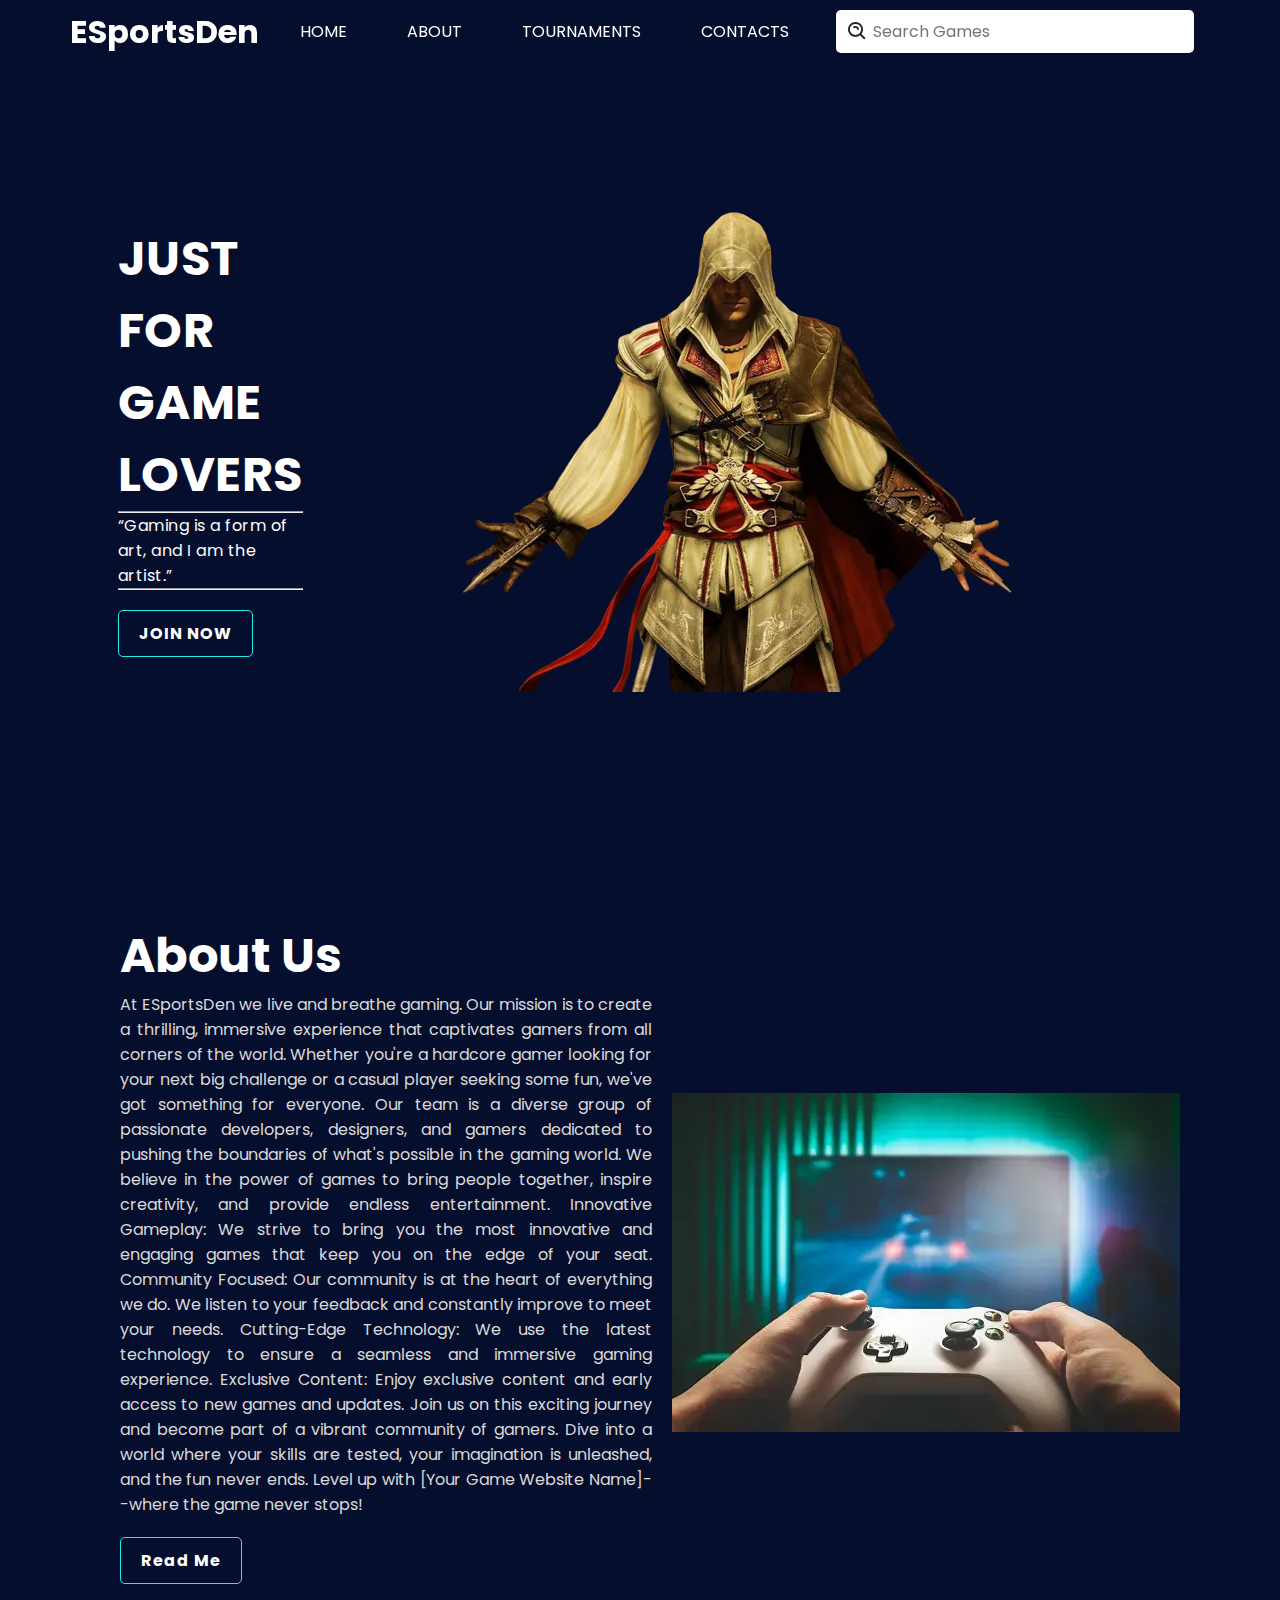
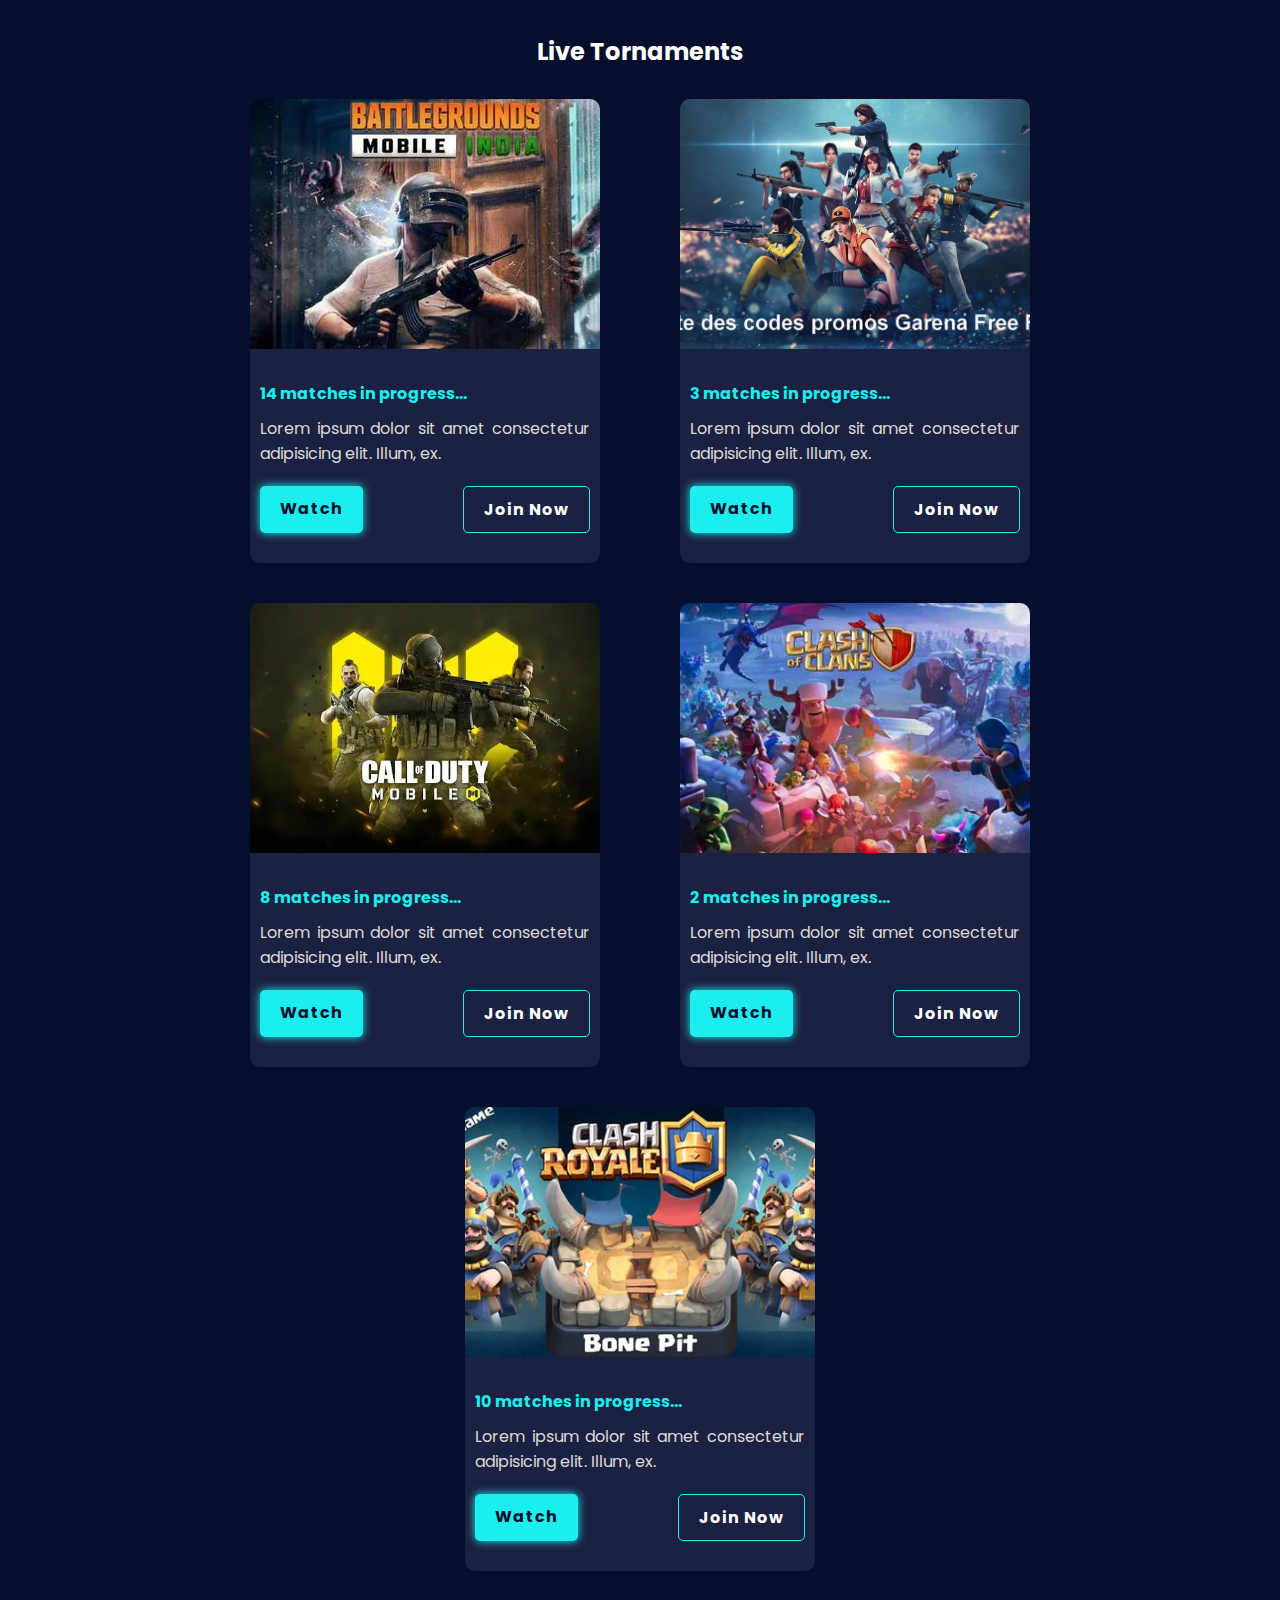
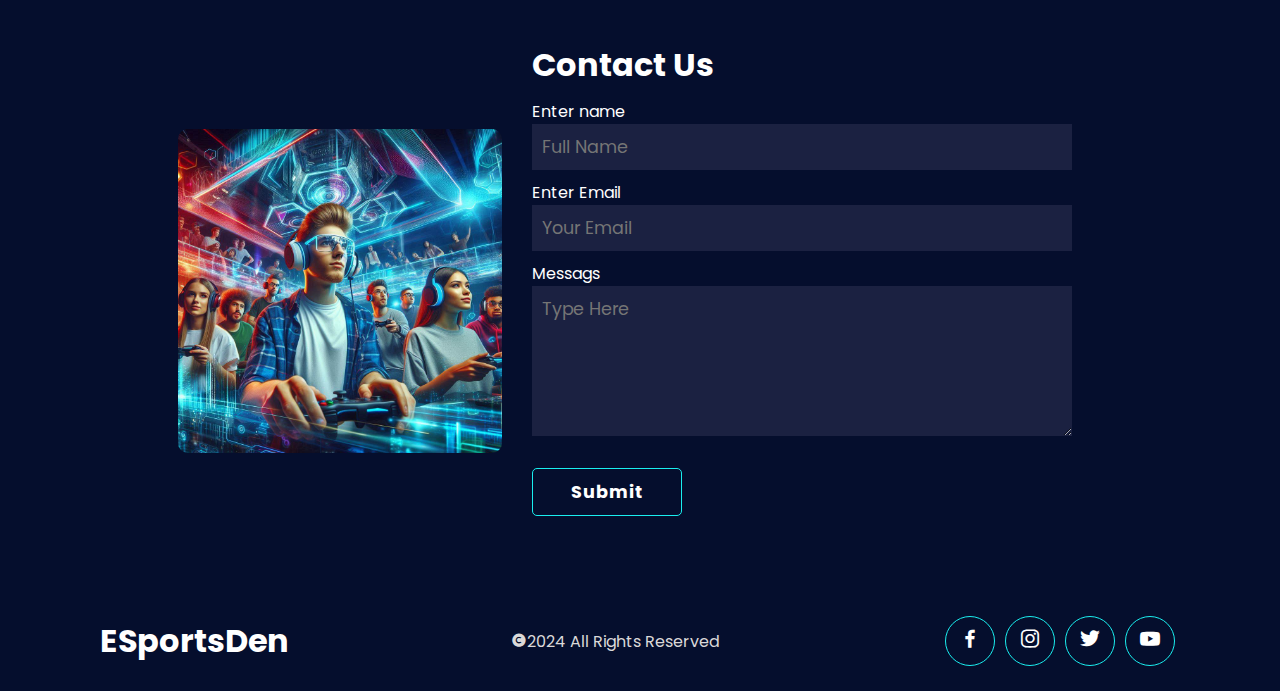
<file: index.html>
<!DOCTYPE html>
<html lang="en">
<head>
    <meta charset="UTF-8">
    <meta name="viewport" content="width=device-width, initial-scale=1.0">
    <title>ESportsDen</title>
    <link rel="stylesheet" href="style.css">
    <link href='https://unpkg.com/boxicons@2.1.4/css/boxicons.min.css' rel='stylesheet'>

</head>
<body>
    <header>
        <a href="#" class="logo">ESportsDen</a>
        <ul class="nav">
            <li><a href="#home">HOME</a></li>
            <li><a href="#about">ABOUT</a></li>
           
            <li><a href="#tournaments">TOURNAMENTS</a></li>
            <li><a href="#contact">CONTACTS</a></li>

        </ul>
        <div class="action" >
            <div class="searchBox">
                <a href="#"><i class='bx bx-search-alt'></i></a>
                <input type="text" placeholder="Search Games">
            </div>
        </div>
        <div class="toggleMenu" onclick="toggleMenu();"></div>
    </header>
    <div class="banner" id="home">
        <div class="bg">
            <div class="content" >
                <h2> JUST FOR<br> GAME LOVERS</h2><hr>
                <p>“Gaming is a form of art, and I am the artist.”</p><hr>
                <a href="#" class="btn">JOIN NOW</a>
            </div>
            <img src="maaaa.png">
            

        </div>
        
            
        </div>
        <div class="about" id="about">
            <div class="contentBx">
                <h2>About Us</h2>
                <p>At ESportsDen we live and breathe gaming. Our mission is to create a thrilling, immersive experience that captivates gamers from all corners of the world. Whether you're a hardcore gamer looking for your next big challenge or a casual player seeking some fun, we've got something for everyone.

                Our team is a diverse group of passionate developers, designers, and gamers dedicated to pushing the boundaries of what's possible in the gaming world. We believe in the power of games to bring people together, inspire creativity, and provide endless entertainment.

                Innovative Gameplay: We strive to bring you the most innovative and engaging games that keep you on the edge of your seat.
                Community Focused: Our community is at the heart of everything we do. We listen to your feedback and constantly improve to meet your needs.
                Cutting-Edge Technology: We use the latest technology to ensure a seamless and immersive gaming experience.
                Exclusive Content: Enjoy exclusive content and early access to new games and updates.
                Join us on this exciting journey and become part of a vibrant community of gamers. Dive into a world where your skills are tested, your imagination is unleashed, and the fun never ends.
                    
                Level up with [Your Game Website Name]--where the game never stops!</p>
                <a href="#">Read Me</a>

            </div>
            <img src="video">
    </div>

    <div class="tournaments" id="tournaments">
        <h2>Live Tornaments</h2>
        <div class="boxbx">
            <div class="box">
                <img src="ppppa.jpg" >
                <div class="content">
                    <h4><span>14 matches in progress...</span></h4>
                    <p>Lorem ipsum dolor sit amet consectetur adipisicing elit. Illum, ex.
                    </p>
                    <div class="btn">
                        <a href="#" class="watch">Watch</a>
                        <a href="#" class="join">Join Now</a>
                    </div>
                </div>
             </div>
             <div class="box">
                <img src="ff" >
                <div class="content">
                    <h4><span>3 matches in progress...</span></h4>
                    <p>Lorem ipsum dolor sit amet consectetur adipisicing elit. Illum, ex.
                    </p>
                    <div class="btn">
                        <a href="#" class="watch">Watch</a>
                        <a href="#" class="join">Join Now</a>
                    </div>
                </div>
             </div>
             <div class="box">
                <img src="cod.webp" >
                <div class="content">
                    <h4><span>8 matches in progress...</span></h4>
                    <p>Lorem ipsum dolor sit amet consectetur adipisicing elit. Illum, ex.
                    </p>
                    <div class="btn">
                        <a href="#" class="watch">Watch</a>
                        <a href="#" class="join">Join Now</a>
                    </div>
                </div>
             </div>
             <div class="box">
                <img src="coc.webp" >
                <div class="content">
                    <h4><span>2 matches in progress...</span></h4>
                    <p>Lorem ipsum dolor sit amet consectetur adipisicing elit. Illum, ex.
                    </p>
                    <div class="btn">
                        <a href="#" class="watch">Watch</a>
                        <a href="#" class="join">Join Now</a>
                    </div>
                </div>
             </div>
             <div class="box">
                <img src="clash.webp" >
                <div class="content">
                    <h4><span>10 matches in progress...</span></h4>
                    <p>Lorem ipsum dolor sit amet consectetur adipisicing elit. Illum, ex.
                    </p>
                    <div class="btn">
                        <a href="#" class="watch">Watch</a>
                        <a href="#" class="join">Join Now</a>
                    </div>
                </div>
             </div>

        </div>
    </div>

    <div class="contact" id="contact">
        <img src="contact.jpg" >
        <div class="form">
            <h1>Contact Us</h1>
            <div class="inputBx">
                <p>Enter name</p>
                <input type="text" placeholder="Full Name">
            </div>
            <div class="inputBx">
                <p>Enter Email</p>
                <input type="text" placeholder="Your Email">
            </div>
            <div class="inputBx">
                <p>Messags</p>
                <textarea placeholder="Type Here"></textarea>
            </div>
            <div class="inputBx">
                <input type="submit" name="Submit">
            </div>
        </div>
    </div>

    <footer>
        <div class="info">
            <a href="#" class="logo">ESportsDen</a>
            <p><i class='bx bxs-copyright'></i>2024 All Rights Reserved</p>
            <ul>
                <li><a href="#"><i class='bx bxl-facebook' ></i></a></li>
                <li><a href="#"><i class='bx bxl-instagram' ></i></a></li>
                <li><a href="#"><i class='bx bxl-twitter' ></i></a></li>
                <li><a href="#"><i class='bx bxl-youtube' ></i></a></li>
            </ul>
        </div>
    </footer>

   
   
    <script>

        window.addEventListener('scroll',function(){
            var header = document.querySelector('header');
            header.classList.toggle('sticky',window.scrollY > 0);
        });

        function toggleMenu(){
        const toggleMenu=document.querySelector('.toggleMenu');
        const nav=document.querySelector('.nav');
        toggleMenu.classList.toggle('active')
        nav.classList.toggle('active')
    }
    </script>
</body>
</html>
</file>
<file: style.css>
@import url("https://fonts.googleapis.com/css2?family=Poppins&display=swap");
*{
    margin: 0;
    padding: 0;
    box-sizing: border-box;
    font-family: 'Poppins',sans-serif;
    scroll-behavior: smooth;
}
body{
    background: #050e2d;
}
::-webkit-scrollbar{
    width: 12px;
}
::-webkit-scrollbar-thumb{
    background: #1aeeef;
    border-radius: 6px;
}
header{
    position: fixed;
    top: 0%;
    left: 0%;
    width: 100%;
    padding: 5px 70px;
    display: flex;
    justify-content: space-between;
    align-items: center;
   
    transition: 0.5s;
    z-index: 1000;
}
header.sticky{
    background: #1b2141;
    box-shadow: 0 5px 10px rgba(0, 0, 0, 0.1);
}
header .logo{
    position: relative;
    color: #fff;
    text-decoration: none;
    font-size: 2em;
    font-weight: 700;
}
header .nav{
    display: flex;
    justify-content: center;
    align-items: center;

}
header ul li{
    list-style: none;
    margin: 10px;
}
header ul li a{
    color: #fff;
    text-decoration: none;
    padding: 10px 20px;
    border-radius: 5px;

}
header ul li a:hover{
    background: #1aeeef;
    color:#050e2d;
    box-shadow: 0 0 10px #1aeeef;
}
header .action .searchBox{
    padding: 5px;
    margin: 5px;
    display: flex;
    justify-content: center;
    align-items: center;
    background: #fff;
    border-radius: 5px;
}
header .action .searchBox i{
    font-size: 1.4em;
    margin: 5px;
    color: #222;

}
header .action .searchBox input{
    outline: none;
    border: none;
    font-size: 1em;
    color: #222;

}

.banner{
    
    position: relative;
    width: 100%;
    min-height:100vh;
    padding: 0 100px;
    display:flex;
    justify-content: center;
    align-items: center;
}
.banner .bg{
    
    position: relative;
    width: 100%;
    min-height:100vh;
    padding: 0 100px;
    display:flex;
    justify-content: center;
    align-items: center;
}
.banner .bg .content{
    width: 30%;
    height: 70%;
    

}
.banner .bg .content h2{
    font-size: 3em;
    color: #fff;
    letter-spacing: 0.5px;
}
.banner .bg .content p{
    
    display: flex;
    font-size: 1em;
    color: #fff;
    letter-spacing: 0.5px;
}

.banner .bg .content a{
    display: inline-block;
    padding: 10px 20px;
    margin: 20px 0;
    border: 1px solid #1aeeef;
    text-decoration: none;
    font-weight: 700;
    border-radius:  5px;
    color: #fff;
    letter-spacing: 1px;
}
.banner .bg .content a:hover{
    background: #1aeeef;
    border: none;
    color: #050e2d;
    box-shadow: 0 0 10px #1aeeef;
}
.banner .bg img{
    width:1200px;
}
.about{
    position: relative;
    width: 100%;
    min-height: 75vh;
    padding: 0 100px;
    display: flex;
    justify-content: space-between;
    align-items: center;
}
.about .contentBx{
    width: 50%;
    margin: 20px;
}
.about .contentBx h2{
    font-size: 3em;
    font-weight: 700;
    color:#fff;

}
.about .contentBx p{
    max-width: 600px;
    text-align: justify;
    color: #dbd9d9;
}
.about .contentBx a{
    display: inline-block;
    padding: 10px 20px;
    margin: 20px 0;
    border: 1px solid #1aeeef;
    text-decoration: none;
    font-weight: 700;
    border-radius:  5px;
    color: #fff;
    letter-spacing: 1px;
}
.about .contentBx a:hover{
    background: #1aeeef;
    border: none;
    color: #050e2d;
    box-shadow: 0 0 10px #1aeeef;
}

.tournaments{
    padding: 0px 10px;
    width: 100%;
    min-height: 100vh;
    display: flex;
    flex-direction: column;
    justify-content: center;
    align-items:center ;
}
.tournaments h2{
    color: #fff;
    margin: 10px 0;
}
.tournaments .boxbx{
    width: 100%;
    min-height: 100%;
    display: flex;
    flex-wrap: wrap;
    justify-content: center;
    align-items:center ;

}
.tournaments .boxbx .box{
    width: 350px;
   
    border-radius: 10px;
    margin: 20px 40px;
    background: #1b2141;
    overflow: hidden;
}
.tournaments .boxbx .box img{
    width: 100%;
    height: 250px;
    object-fit: cover;
}
.tournaments .boxbx .box .content{
    padding: 10px;
}
.tournaments .boxbx .box .content h4{
    color: #fff;
    margin-top: 15px;

}
.tournaments .boxbx .box .content h4 span{
    color: #1aeeef;
}
.tournaments .boxbx .box .content p{
    text-align: justify;
    color: #dbd9d9;
    margin-top: 10px;
}
.tournaments .boxbx .box .content .btn{
    display: flex;
    justify-content: space-between;

}
.tournaments .boxbx .box .content .watch{
    display: inline-block;
    padding: 10px 20px;
    margin: 20px 0;
    background: #1aeeef;
    text-decoration: none;
    font-weight: 700;
    border-radius: 5px;
    color: #050e2d;
    letter-spacing: 1px;
    box-shadow: 0 0 10px #1aeeef;
}
.tournaments .boxbx .box .content .watch:hover{
   
    border: 1px solid #1aeeef;
    color: #fff;
    background: none;
    box-shadow: none;
}
.tournaments .boxbx .box .content .join{
    display: inline-block;
    padding: 10px 20px;
    margin: 20px 0;
    border: 1px solid #1aeeef;
    text-decoration: none;
    font-weight: 700;
    border-radius: 5px;
    color: #fff;
    letter-spacing: 1px;
}
.tournaments .boxbx .box .content .join:hover{
    background: #1aeeef;
    border: none;
    color: #050e2d;
    box-shadow: 0 0 10px #1aeeef;
}
.contact{
    padding: 20px 100px;
    width: 100%;
    min-height: 50vh;
    display: flex;
    justify-content: center;
    align-items: center;
}
.contact img{
    height: 60%;
    width: 30%;
    object-fit: cover;
    border-radius: 10px;
}
.contact .form{
    width: 50%;
    margin: 30px;

}
.contact .form h1{
    color: #fff;
}
.contact .form .inputBx{
    margin: 10px 0;

}
.contact .form .inputBx p{
    color: #fff;

}
.contact .form .inputBx input,
.contact .form .inputBx textarea{
    border: none;
    outline: none;
    padding: 10px;
    width: 100%;
    color: #fff;
    background: #1b2141;
    min-height: 15px ;
    font-size: 1.1em;
}
.contact .form .inputBx textarea{
    height: 150px;

}
.contact .form .inputBx input[type="submit"]{
    display: inline-block;
    padding: 10px 20px;
    margin: 15px 0 ;
    outline: none;
    background: transparent;
    border: 1px solid #1aeeef;
    text-decoration: none;
    font-weight: 700;
    width: 150px;
    border-radius: 5px;
    color: #fff;
    letter-spacing: 1px;


}
.contact .form .inputBx input[type="submit"]:hover{
    background: #1aeeef;
    border: none;
    color: #050e2d;
    box-shadow: 0 0 10px #1aeeef;
}
footer{
    padding: 10px 100px;

}
footer .info{
    display: flex;
    justify-content: space-between;
    align-items: center;

}
footer .info .logo{
    position: relative;
    color: #fff;
    text-decoration: none;
    font-size: 2em;
    font-weight:700 ;

}
footer .info p{
    color: #dbd9d9;

}
footer .info ul{
    margin: 10px 0;
    display: flex;
    justify-content: center;
    align-self:center;
}
footer .info ul li{
    list-style: none;
    height: 50px;
    width: 50px;
    margin: 5px;
    border-radius: 50%;
    display: flex;
    justify-content: center;
    align-items: center;
    border: 1px solid #1aeeef;
}
footer .info ul li:hover{
    border: none;
    background: #1aeeef;
    box-shadow: 0 0 10px #1aeeef;
}
footer .info ul li a i{
    font-size: 1.5em;
    color: #fff;
}
footer .info ul li a i:hover{
    color: #050e2d;

}
@media(max-width:991px)
{
    header
    {
        padding: 15px 40px;

    }
    header .nav{
        position: fixed;
        top: 0;
        left: 0;
        right: 0;
        bottom: 0;
        background: #1b2141;
        display: none;
        justify-content: center;
        align-items: center;
        flex-direction: column;
        z-index: 1000;

    }
    header .nav.active{
        display: flex;
    }
    
    header .nav li{
        margin: 20px 0;
    }
    header .nav li a{
        font-size: 24px;
        margin: 10px 0;

    }
    .toggleMenu{
        position: relative;
        width: 303px;
        height: 30px;
        background: url();
        background-position: center;
        background-size: 30px;
        background-repeat: no-repeat;
        cursor: pointer;
        z-index: 1001;
    }
    .toggleMenu{
        position: relative;
        width: 30px;
        height: 30px;
        background: url(mannnnnnnnnn.webp);
        background-position: center;
        background-size: 30px;
        background-repeat: no-repeat;
        cursor: pointer;
        z-index: 1001;
    }
    .toggleMenu.active{
        background: url(x-mark-xxl.webp);
        background-position: center;
        background-size: 30px;
        background-repeat: no-repeat;
    }


    .banner .bg img{
        position: absolute;
    }
    .banner .bg .content {
        width: 100%;
        height: 70%;
        background: rgb(27 33 65 / 50%);
        padding: 20px;
        z-index: 1;
        border-radius: 10px;
    }
    .about{
        flex-direction: column;
    }
    .about .contentBx {
        width: 100%;
    }
    .contact{
        flex-direction: column;
    }
    .contact img {
        height: 100%;
        width: 100%;
    }
    .contact .form {
        width: 100%;
        margin: 30px;
    }
    .contact .form h1{
        text-align: center;
    }
    .about .contentBx h2 {
        text-align: center;
    }
    footer .info{
        flex-direction: column;
    }
  
}
</file>
